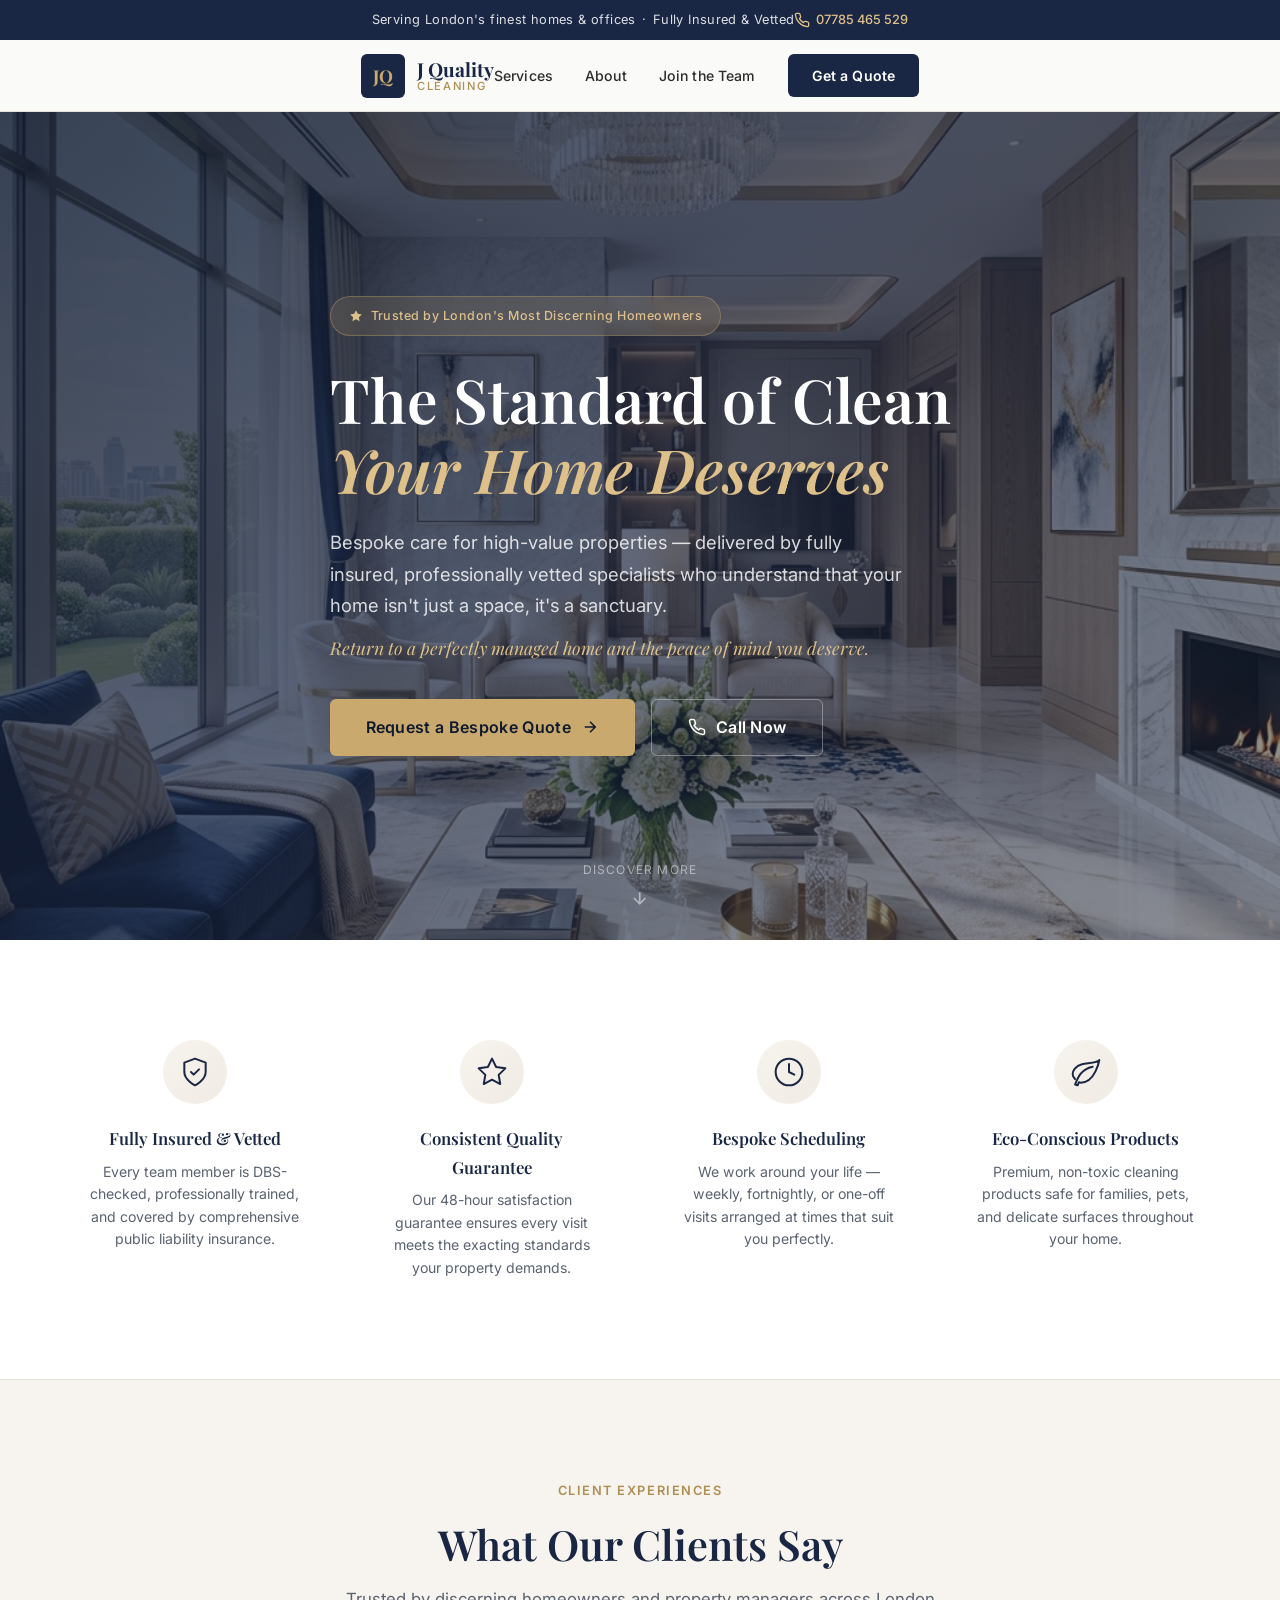
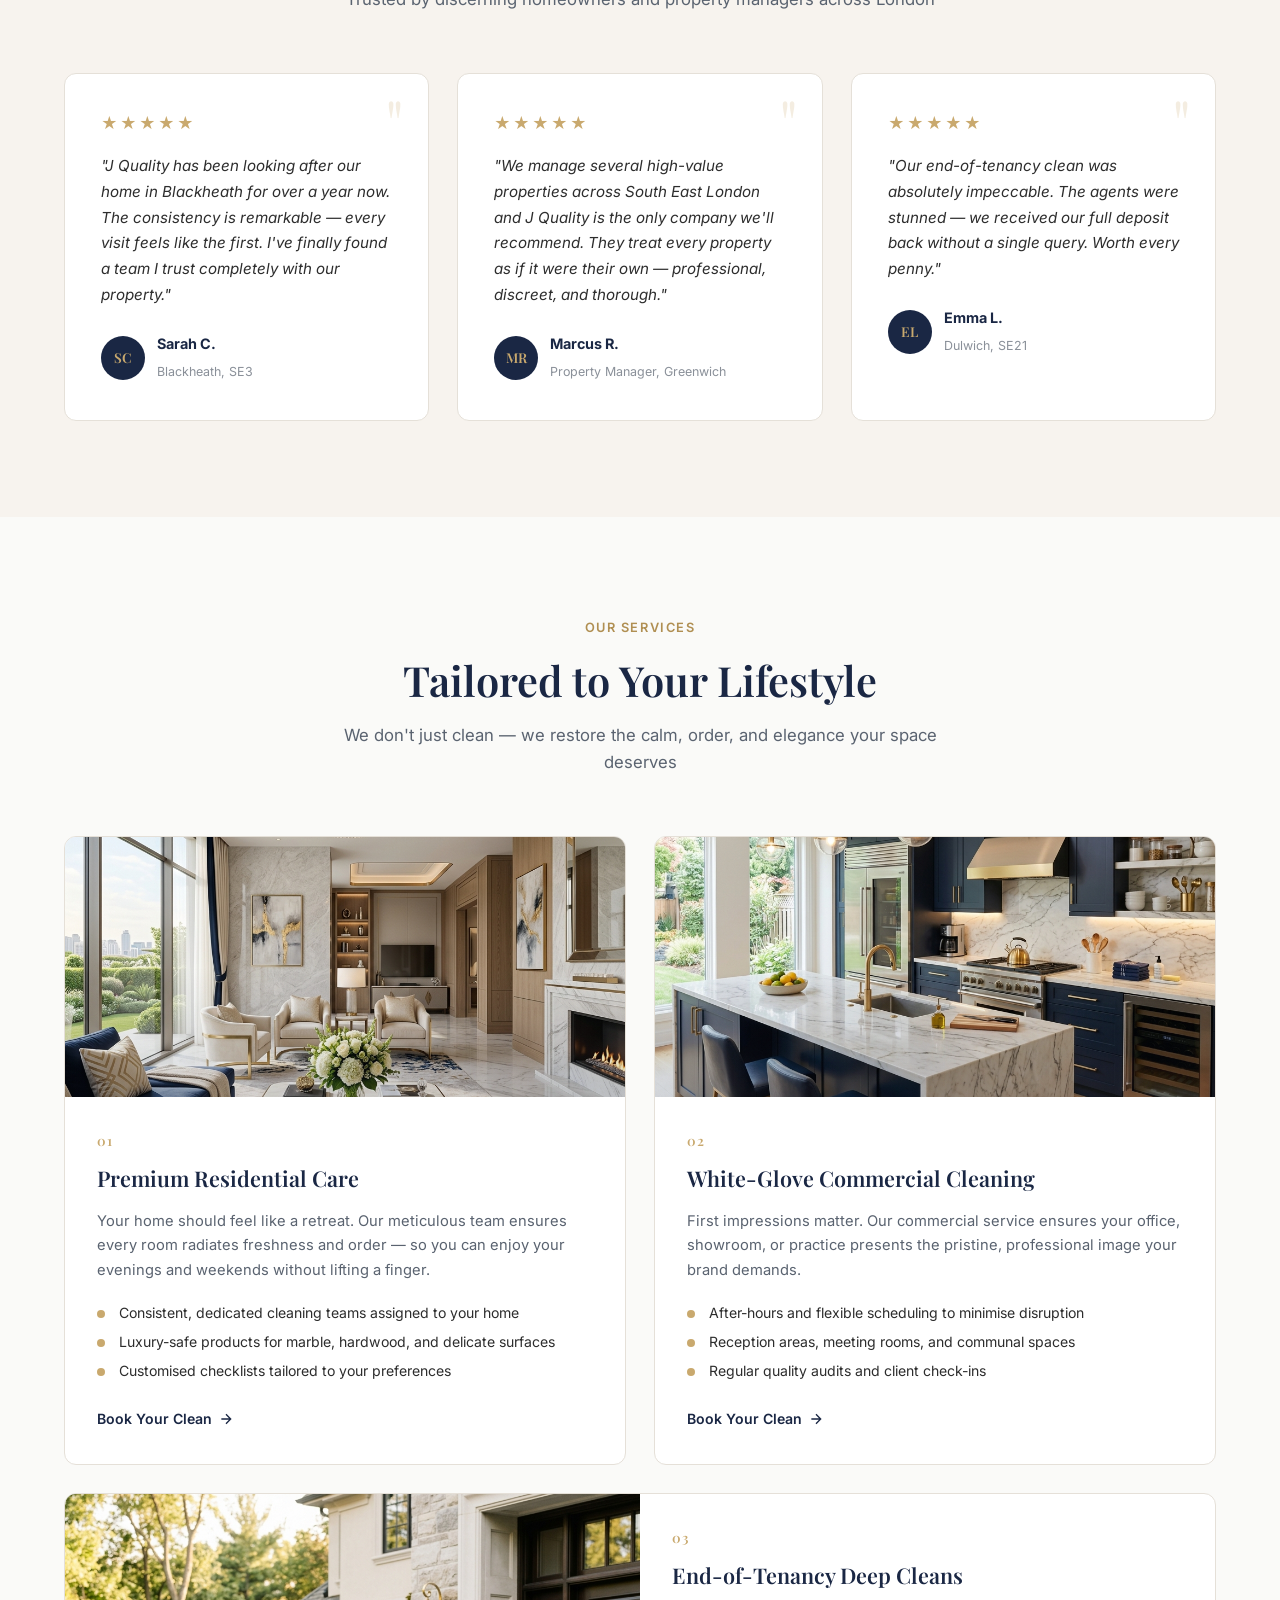
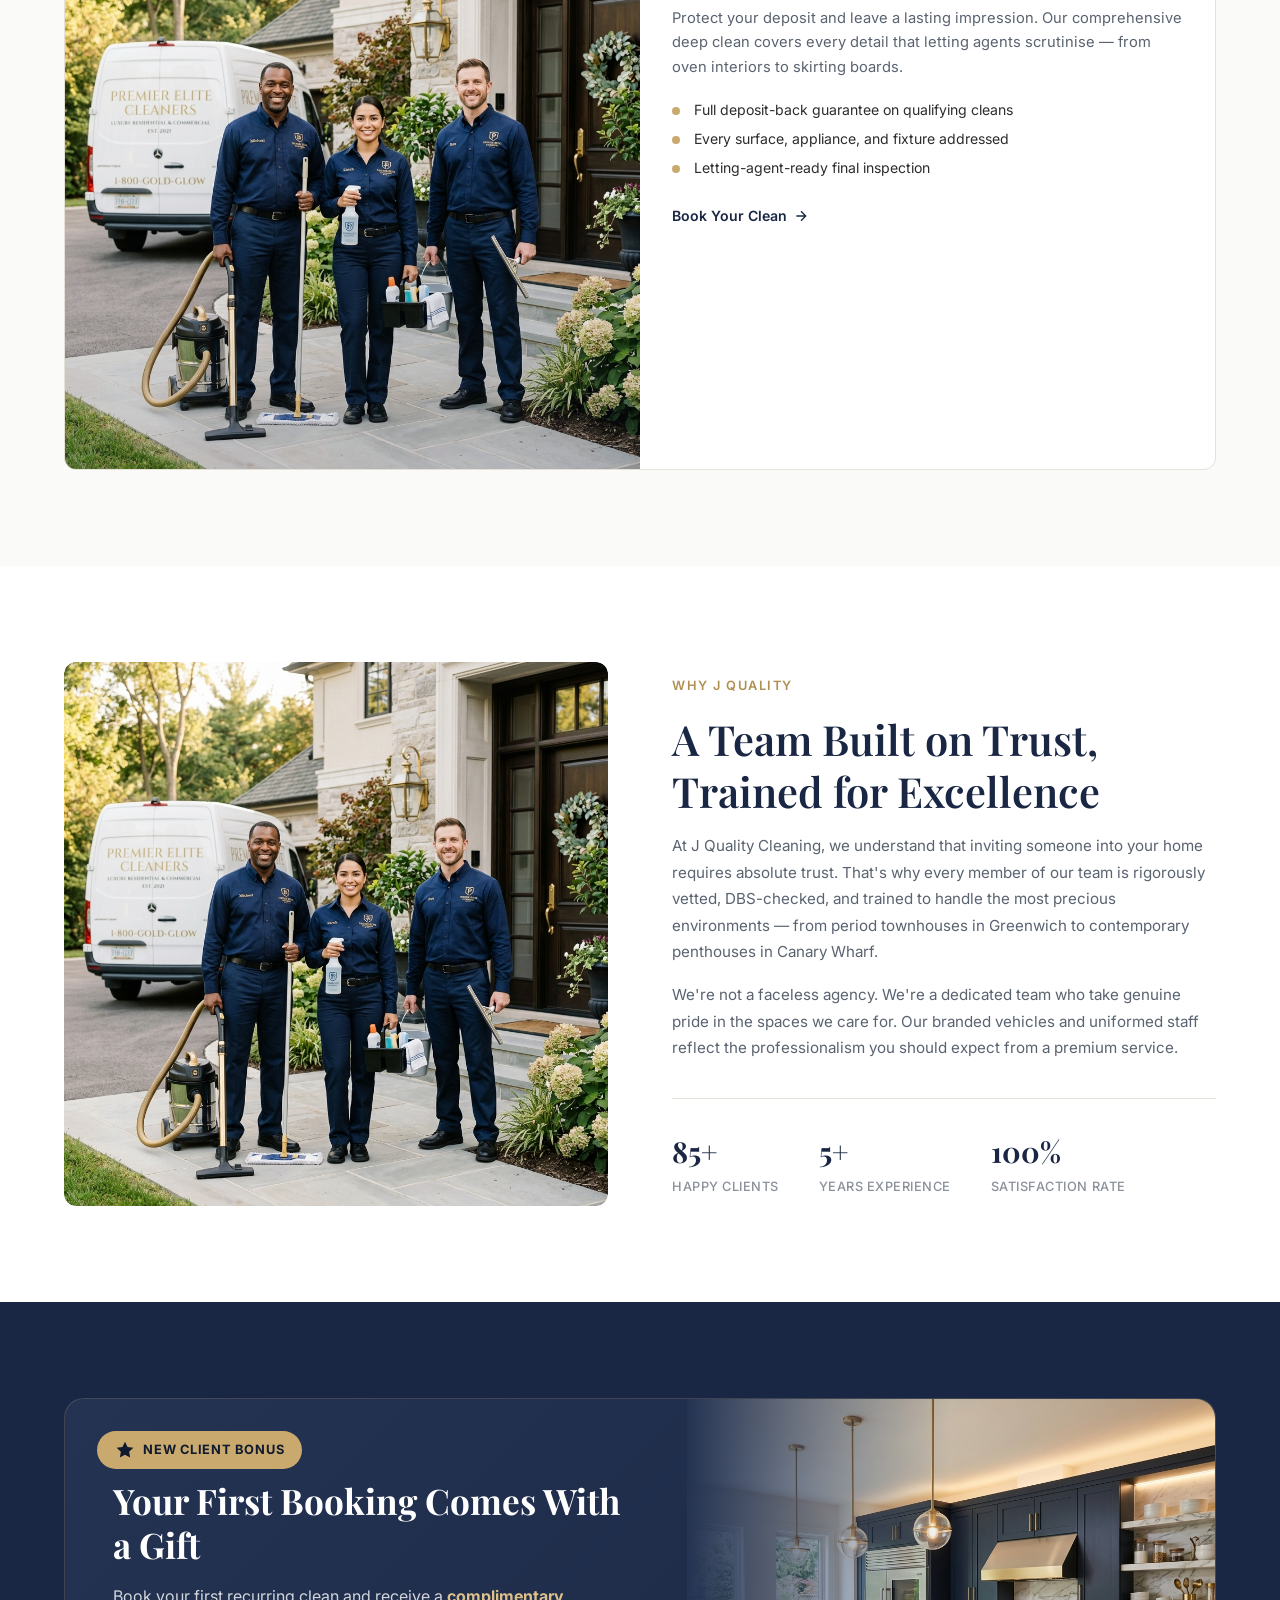
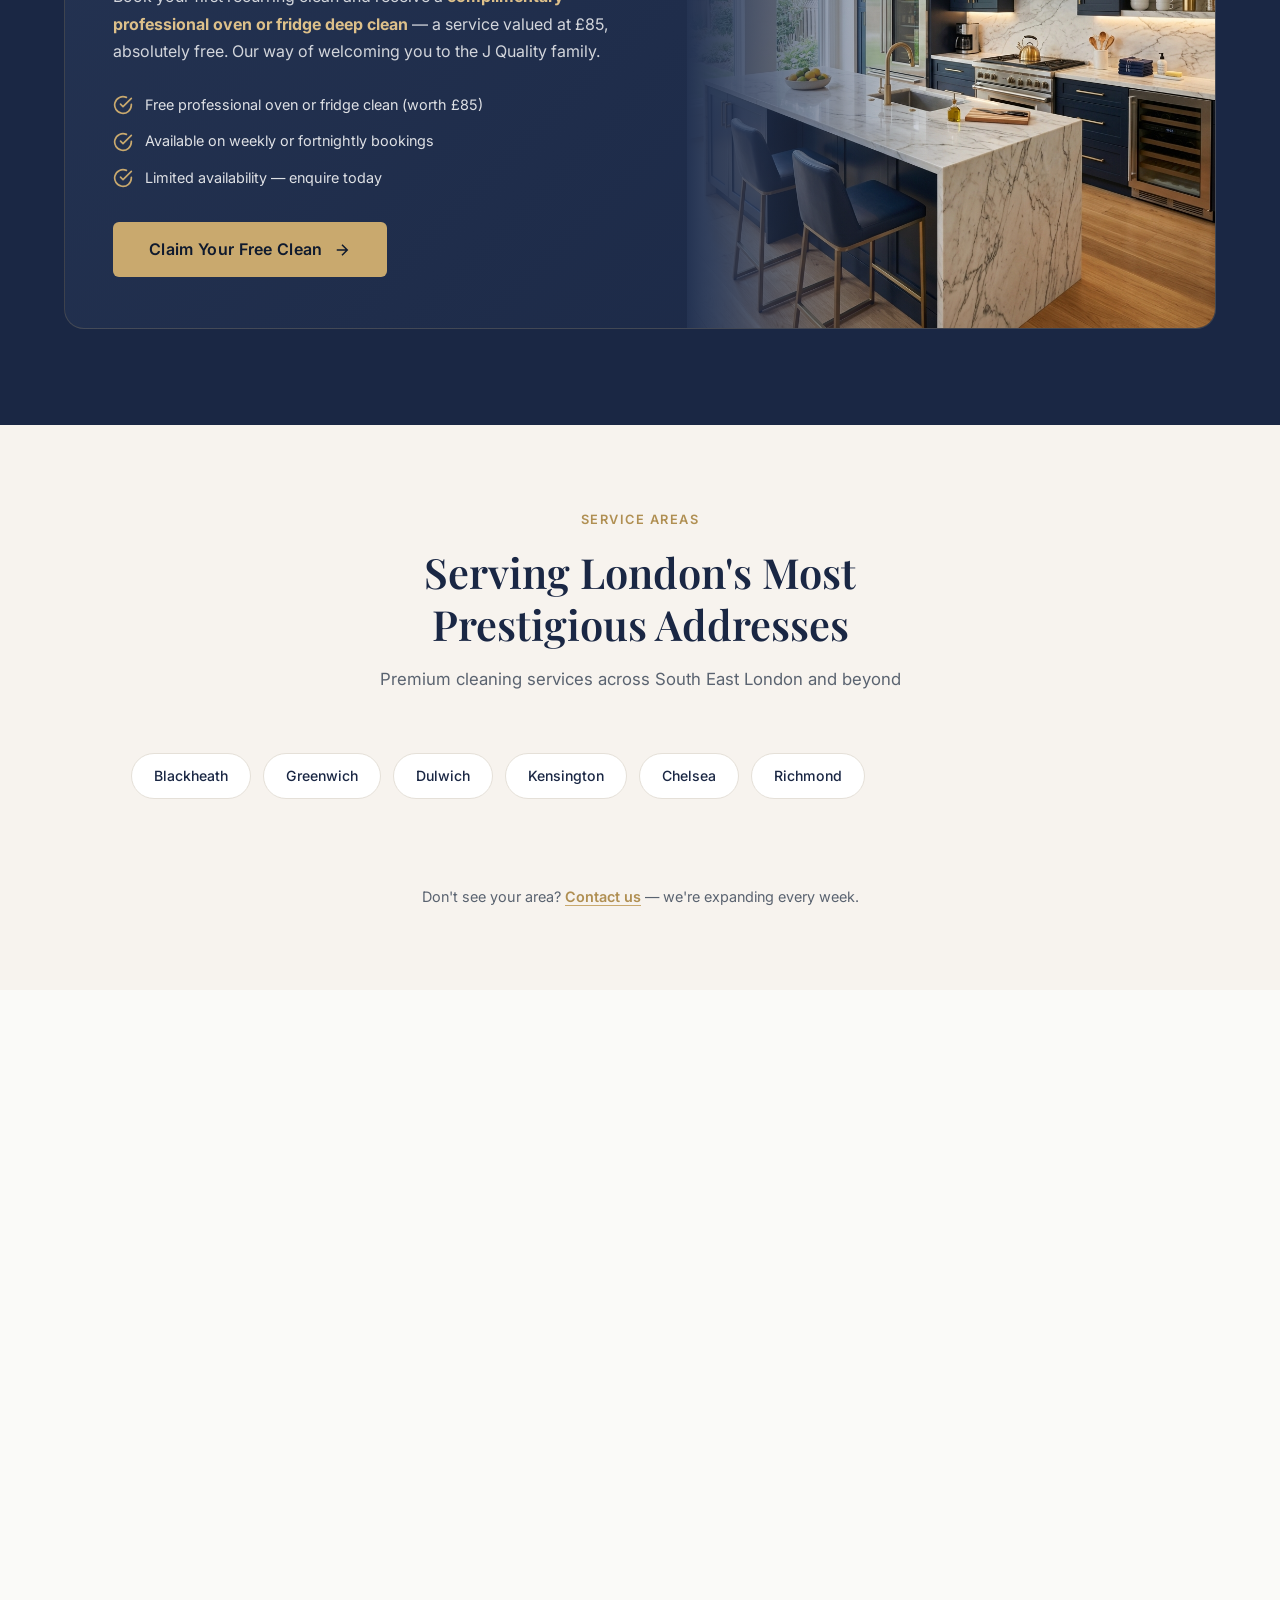
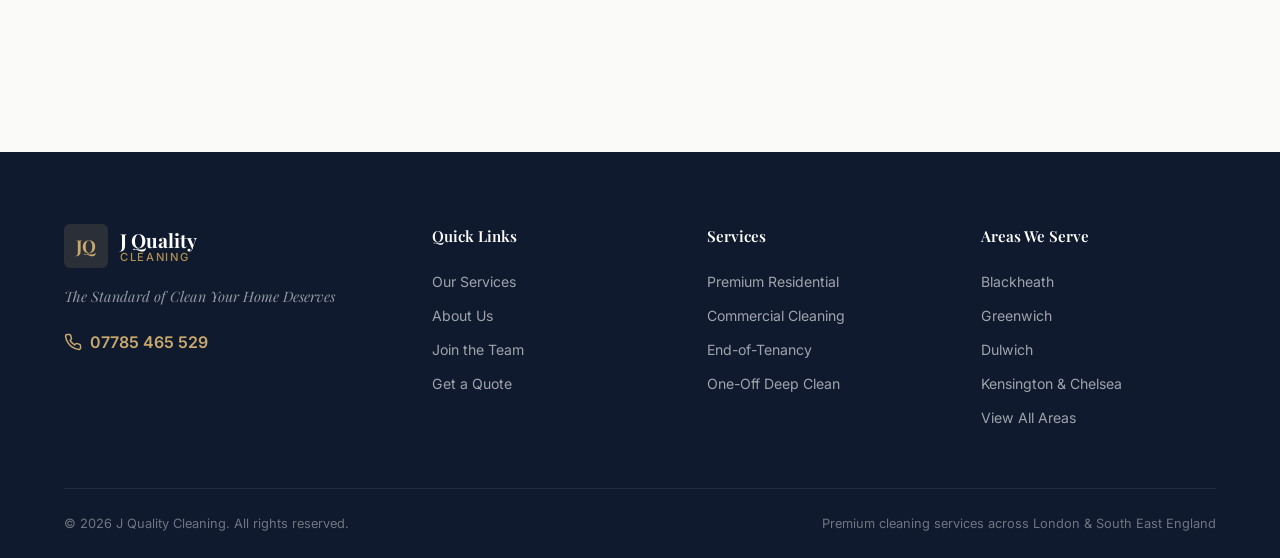
<file: index.html>
<!DOCTYPE html>
<html lang="en">
<head>
    <meta charset="UTF-8">
    <meta name="viewport" content="width=device-width, initial-scale=1.0">
    <title>J Quality Cleaning | Premium Cleaning Services in London & South East</title>
    <meta name="description" content="J Quality Cleaning provides bespoke, white-glove cleaning services for luxury homes and premium commercial spaces across London and the South East. Fully insured, vetted professionals. Request your bespoke quote today.">
    <meta name="keywords" content="premium cleaning service London, luxury home cleaner, commercial cleaning South East, end of tenancy cleaning, professional cleaner Blackheath, cleaner Greenwich, cleaner Dulwich, cleaner Kensington, cleaner Chelsea">
    <meta name="robots" content="index, follow">
    <link rel="canonical" href="https://www.jqualitycleaning.org/">
    <!-- Google Search Console Verification Placeholder -->
    <!-- <meta name="google-site-verification" content="YOUR_CODE_HERE" /> -->
    
    <!-- Open Graph -->
    <meta property="og:title" content="J Quality Cleaning | The Standard of Clean Your Home Deserves">
    <meta property="og:description" content="Bespoke cleaning for high-value properties. Fully insured, vetted professionals delivering consistent excellence.">
    <meta property="og:type" content="website">
    <meta property="og:url" content="https://www.jqualitycleaning.org/">
    <meta property="og:image" content="https://www.jqualitycleaning.org/hero.png">

    <!-- Fonts -->
    <link rel="preconnect" href="https://fonts.googleapis.com">
    <link rel="preconnect" href="https://fonts.gstatic.com" crossorigin>
    <link href="https://fonts.googleapis.com/css2?family=Playfair+Display:ital,wght@0,400;0,500;0,600;0,700;1,400;1,500&family=Inter:wght@300;400;500;600&display=swap" rel="stylesheet">

    <!-- Styles -->
    <link rel="stylesheet" href="styles.css">

    <!-- Structured Data / Local Business Schema -->
    <script type="application/ld+json">
    {
        "@context": "https://schema.org",
        "@type": "LocalBusiness",
        "name": "J Quality Cleaning",
        "image": "https://www.jqualitycleaning.org/hero.png",
        "telephone": "+447785465529",
        "url": "https://www.jqualitycleaning.org/",
        "address": {
            "@type": "PostalAddress",
            "addressLocality": "London",
            "addressRegion": "South East England",
            "addressCountry": "GB"
        },
        "areaServed": ["London", "Blackheath", "Greenwich", "Dulwich", "Kensington", "Chelsea", "Richmond", "Wimbledon"],
        "priceRange": "£££",
        "description": "Premium residential and commercial cleaning services for luxury properties across London and the South East.",
        "openingHours": "Mo-Sa 07:00-20:00"
    }
    </script>
</head>
<body>

    <!-- ========== TOP BAR ========== -->
    <div class="top-bar" id="top-bar">
        <div class="container top-bar-inner">
            <span class="top-bar-text">Serving London's finest homes &amp; offices&ensp;·&ensp;Fully Insured &amp; Vetted</span>
            <a href="tel:07785465529" class="top-bar-phone" id="top-bar-phone" aria-label="Call J Quality Cleaning">
                <svg width="16" height="16" viewBox="0 0 24 24" fill="none" stroke="currentColor" stroke-width="2" stroke-linecap="round" stroke-linejoin="round"><path d="M22 16.92v3a2 2 0 0 1-2.18 2 19.79 19.79 0 0 1-8.63-3.07 19.5 19.5 0 0 1-6-6 19.79 19.79 0 0 1-3.07-8.67A2 2 0 0 1 4.11 2h3a2 2 0 0 1 2 1.72c.127.96.361 1.903.7 2.81a2 2 0 0 1-.45 2.11L8.09 9.91a16 16 0 0 0 6 6l1.27-1.27a2 2 0 0 1 2.11-.45c.907.339 1.85.573 2.81.7A2 2 0 0 1 22 16.92z"/></svg>
                07785 465 529
            </a>
        </div>
    </div>

    <!-- ========== NAVIGATION ========== -->
    <header class="header" id="main-header">
        <div class="container header-inner">
            <a href="#" class="logo" id="logo" aria-label="J Quality Cleaning Home">
                <span class="logo-icon">JQ</span>
                <span class="logo-text">
                    <span class="logo-name">J Quality</span>
                    <span class="logo-sub">Cleaning</span>
                </span>
            </a>
            <nav class="nav" id="main-nav" aria-label="Main Navigation">
                <a href="#services" class="nav-link" id="nav-services">Services</a>
                <a href="#about" class="nav-link" id="nav-about">About</a>
                <a href="join.html" class="nav-link" id="nav-join">Join the Team</a>
                <a href="#contact" class="nav-link nav-cta" id="nav-contact">Get a Quote</a>
            </nav>
            <button class="mobile-menu-btn" id="mobile-menu-btn" aria-label="Toggle navigation menu" aria-expanded="false">
                <span></span><span></span><span></span>
            </button>
        </div>
    </header>

    <!-- ========== HERO SECTION (AIDA) ========== -->
    <section class="hero" id="hero-section">
        <div class="hero-bg">
            <img src="hero.png" alt="Pristine luxury living room cleaned by J Quality Cleaning" class="hero-img" loading="eager">
            <div class="hero-overlay"></div>
        </div>
        <div class="container hero-content">
            <div class="hero-badge" id="hero-badge">
                <svg width="14" height="14" viewBox="0 0 24 24" fill="currentColor"><path d="M12 2l3.09 6.26L22 9.27l-5 4.87 1.18 6.88L12 17.77l-6.18 3.25L7 14.14 2 9.27l6.91-1.01L12 2z"/></svg>
                Trusted by London's Most Discerning Homeowners
            </div>
            <h1 class="hero-headline" id="hero-headline">
                The Standard of Clean<br>
                <em>Your Home Deserves</em>
            </h1>
            <p class="hero-sub" id="hero-subheadline">
                Bespoke care for high-value properties — delivered by fully insured, 
                professionally vetted specialists who understand that your home 
                isn't just a space, it's a sanctuary.
            </p>
            <p class="hero-desire" id="hero-desire">
                Return to a perfectly managed home and the peace of mind you deserve.
            </p>
            <div class="hero-actions" id="hero-actions">
                <a href="#contact" class="btn btn-primary btn-lg" id="hero-cta">
                    Request a Bespoke Quote
                    <svg width="18" height="18" viewBox="0 0 24 24" fill="none" stroke="currentColor" stroke-width="2"><path d="M5 12h14M12 5l7 7-7 7"/></svg>
                </a>
                <a href="tel:07785465529" class="btn btn-outline btn-lg" id="hero-call">
                    <svg width="18" height="18" viewBox="0 0 24 24" fill="none" stroke="currentColor" stroke-width="2" stroke-linecap="round" stroke-linejoin="round"><path d="M22 16.92v3a2 2 0 0 1-2.18 2 19.79 19.79 0 0 1-8.63-3.07 19.5 19.5 0 0 1-6-6 19.79 19.79 0 0 1-3.07-8.67A2 2 0 0 1 4.11 2h3a2 2 0 0 1 2 1.72c.127.96.361 1.903.7 2.81a2 2 0 0 1-.45 2.11L8.09 9.91a16 16 0 0 0 6 6l1.27-1.27a2 2 0 0 1 2.11-.45c.907.339 1.85.573 2.81.7A2 2 0 0 1 22 16.92z"/></svg>
                    Call Now
                </a>
            </div>
        </div>
        <div class="hero-scroll-indicator" id="hero-scroll">
            <span>Discover More</span>
            <svg width="20" height="20" viewBox="0 0 24 24" fill="none" stroke="currentColor" stroke-width="2"><path d="M12 5v14M19 12l-7 7-7-7"/></svg>
        </div>
    </section>

    <!-- ========== TRUST SIGNALS ========== -->
    <section class="trust-strip" id="trust-strip">
        <div class="container">
            <div class="trust-grid">
                <div class="trust-item" id="trust-insured">
                    <div class="trust-icon">
                        <svg width="32" height="32" viewBox="0 0 24 24" fill="none" stroke="currentColor" stroke-width="1.5" stroke-linecap="round" stroke-linejoin="round"><path d="M12 22s8-4 8-10V5l-8-3-8 3v7c0 6 8 10 8 10z"/><path d="M9 12l2 2 4-4"/></svg>
                    </div>
                    <h3 class="trust-title">Fully Insured &amp; Vetted</h3>
                    <p class="trust-text">Every team member is DBS-checked, professionally trained, and covered by comprehensive public liability insurance.</p>
                </div>
                <div class="trust-item" id="trust-quality">
                    <div class="trust-icon">
                        <svg width="32" height="32" viewBox="0 0 24 24" fill="none" stroke="currentColor" stroke-width="1.5" stroke-linecap="round" stroke-linejoin="round"><path d="M12 2l3.09 6.26L22 9.27l-5 4.87 1.18 6.88L12 17.77l-6.18 3.25L7 14.14 2 9.27l6.91-1.01L12 2z"/></svg>
                    </div>
                    <h3 class="trust-title">Consistent Quality Guarantee</h3>
                    <p class="trust-text">Our 48-hour satisfaction guarantee ensures every visit meets the exacting standards your property demands.</p>
                </div>
                <div class="trust-item" id="trust-bespoke">
                    <div class="trust-icon">
                        <svg width="32" height="32" viewBox="0 0 24 24" fill="none" stroke="currentColor" stroke-width="1.5" stroke-linecap="round" stroke-linejoin="round"><circle cx="12" cy="12" r="10"/><path d="M12 6v6l4 2"/></svg>
                    </div>
                    <h3 class="trust-title">Bespoke Scheduling</h3>
                    <p class="trust-text">We work around your life — weekly, fortnightly, or one-off visits arranged at times that suit you perfectly.</p>
                </div>
                <div class="trust-item" id="trust-eco">
                    <div class="trust-icon">
                        <svg width="32" height="32" viewBox="0 0 24 24" fill="none" stroke="currentColor" stroke-width="1.5" stroke-linecap="round" stroke-linejoin="round"><path d="M17 8C8 10 5.9 16.17 3.82 21.34l1.89.66.95-2.3c.48.17.98.3 1.34.3C19 20 22 3 22 3c-1 2-8 2.25-13 3.25S2 11.5 2 13.5s1.75 3.75 1.75 3.75"/></svg>
                    </div>
                    <h3 class="trust-title">Eco-Conscious Products</h3>
                    <p class="trust-text">Premium, non-toxic cleaning products safe for families, pets, and delicate surfaces throughout your home.</p>
                </div>
            </div>
        </div>
    </section>

    <!-- ========== TESTIMONIALS ========== -->
    <section class="testimonials" id="testimonials">
        <div class="container">
            <div class="section-header">
                <span class="section-tag">Client Experiences</span>
                <h2 class="section-title">What Our Clients Say</h2>
                <p class="section-subtitle">Trusted by discerning homeowners and property managers across London</p>
            </div>
            <div class="testimonials-grid" id="testimonials-grid">
                <div class="testimonial-card" id="testimonial-1">
                    <div class="testimonial-stars">★★★★★</div>
                    <blockquote class="testimonial-quote">
                        "J Quality has been looking after our home in Blackheath for over a year now. The consistency is remarkable — every visit feels like the first. I've finally found a team I trust completely with our property."
                    </blockquote>
                    <div class="testimonial-author">
                        <div class="testimonial-avatar">SC</div>
                        <div>
                            <strong class="testimonial-name">Sarah C.</strong>
                            <span class="testimonial-location">Blackheath, SE3</span>
                        </div>
                    </div>
                </div>
                <div class="testimonial-card" id="testimonial-2">
                    <div class="testimonial-stars">★★★★★</div>
                    <blockquote class="testimonial-quote">
                        "We manage several high-value properties across South East London and J Quality is the only company we'll recommend. They treat every property as if it were their own — professional, discreet, and thorough."
                    </blockquote>
                    <div class="testimonial-author">
                        <div class="testimonial-avatar">MR</div>
                        <div>
                            <strong class="testimonial-name">Marcus R.</strong>
                            <span class="testimonial-location">Property Manager, Greenwich</span>
                        </div>
                    </div>
                </div>
                <div class="testimonial-card" id="testimonial-3">
                    <div class="testimonial-stars">★★★★★</div>
                    <blockquote class="testimonial-quote">
                        "Our end-of-tenancy clean was absolutely impeccable. The agents were stunned — we received our full deposit back without a single query. Worth every penny."
                    </blockquote>
                    <div class="testimonial-author">
                        <div class="testimonial-avatar">EL</div>
                        <div>
                            <strong class="testimonial-name">Emma L.</strong>
                            <span class="testimonial-location">Dulwich, SE21</span>
                        </div>
                    </div>
                </div>
            </div>
        </div>
    </section>

    <!-- ========== SERVICES ========== -->
    <section class="services" id="services">
        <div class="container">
            <div class="section-header">
                <span class="section-tag">Our Services</span>
                <h2 class="section-title">Tailored to Your Lifestyle</h2>
                <p class="section-subtitle">We don't just clean — we restore the calm, order, and elegance your space deserves</p>
            </div>
            <div class="services-grid" id="services-grid">
                <div class="service-card" id="service-residential">
                    <div class="service-image">
                        <img src="hero.png" alt="Premium residential cleaning in a luxury home" loading="lazy">
                        <div class="service-image-overlay"></div>
                    </div>
                    <div class="service-content">
                        <div class="service-number">01</div>
                        <h3 class="service-title">Premium Residential Care</h3>
                        <p class="service-desc">Your home should feel like a retreat. Our meticulous team ensures every room radiates freshness and order — so you can enjoy your evenings and weekends without lifting a finger.</p>
                        <ul class="service-features">
                            <li>Consistent, dedicated cleaning teams assigned to your home</li>
                            <li>Luxury-safe products for marble, hardwood, and delicate surfaces</li>
                            <li>Customised checklists tailored to your preferences</li>
                        </ul>
                        <a href="#contact" class="service-link">Book Your Clean <svg width="16" height="16" viewBox="0 0 24 24" fill="none" stroke="currentColor" stroke-width="2"><path d="M5 12h14M12 5l7 7-7 7"/></svg></a>
                    </div>
                </div>
                <div class="service-card" id="service-commercial">
                    <div class="service-image">
                        <img src="kitchen.png" alt="Spotless commercial space cleaned by J Quality" loading="lazy">
                        <div class="service-image-overlay"></div>
                    </div>
                    <div class="service-content">
                        <div class="service-number">02</div>
                        <h3 class="service-title">White-Glove Commercial Cleaning</h3>
                        <p class="service-desc">First impressions matter. Our commercial service ensures your office, showroom, or practice presents the pristine, professional image your brand demands.</p>
                        <ul class="service-features">
                            <li>After-hours and flexible scheduling to minimise disruption</li>
                            <li>Reception areas, meeting rooms, and communal spaces</li>
                            <li>Regular quality audits and client check-ins</li>
                        </ul>
                        <a href="#contact" class="service-link">Book Your Clean <svg width="16" height="16" viewBox="0 0 24 24" fill="none" stroke="currentColor" stroke-width="2"><path d="M5 12h14M12 5l7 7-7 7"/></svg></a>
                    </div>
                </div>
                <div class="service-card service-card-wide" id="service-tenancy">
                    <div class="service-image">
                        <img src="team.png" alt="Professional team ready for end-of-tenancy deep clean" loading="lazy">
                        <div class="service-image-overlay"></div>
                    </div>
                    <div class="service-content">
                        <div class="service-number">03</div>
                        <h3 class="service-title">End-of-Tenancy Deep Cleans</h3>
                        <p class="service-desc">Protect your deposit and leave a lasting impression. Our comprehensive deep clean covers every detail that letting agents scrutinise — from oven interiors to skirting boards.</p>
                        <ul class="service-features">
                            <li>Full deposit-back guarantee on qualifying cleans</li>
                            <li>Every surface, appliance, and fixture addressed</li>
                            <li>Letting-agent-ready final inspection</li>
                        </ul>
                        <a href="#contact" class="service-link">Book Your Clean <svg width="16" height="16" viewBox="0 0 24 24" fill="none" stroke="currentColor" stroke-width="2"><path d="M5 12h14M12 5l7 7-7 7"/></svg></a>
                    </div>
                </div>
            </div>
        </div>
    </section>

    <!-- ========== ABOUT / TEAM ========== -->
    <section class="about" id="about">
        <div class="container">
            <div class="about-grid">
                <div class="about-image" id="about-image">
                    <img src="team.png" alt="The J Quality Cleaning professional team in branded uniforms" loading="lazy">
                    <div class="about-image-accent"></div>
                </div>
                <div class="about-content" id="about-content">
                    <span class="section-tag">Why J Quality</span>
                    <h2 class="section-title section-title-left">A Team Built on Trust,<br>Trained for Excellence</h2>
                    <p class="about-text">
                        At J Quality Cleaning, we understand that inviting someone into your home requires absolute trust. That's why every member of our team is rigorously vetted, DBS-checked, and trained to handle the most precious environments — from period townhouses in Greenwich to contemporary penthouses in Canary Wharf.
                    </p>
                    <p class="about-text">
                        We're not a faceless agency. We're a dedicated team who take genuine pride in the spaces we care for. Our branded vehicles and uniformed staff reflect the professionalism you should expect from a premium service.
                    </p>
                    <div class="about-stats">
                        <div class="stat" id="stat-clients">
                            <span class="stat-number" data-target="200">200+</span>
                            <span class="stat-label">Happy Clients</span>
                        </div>
                        <div class="stat" id="stat-years">
                            <span class="stat-number">5+</span>
                            <span class="stat-label">Years Experience</span>
                        </div>
                        <div class="stat" id="stat-satisfaction">
                            <span class="stat-number">100%</span>
                            <span class="stat-label">Satisfaction Rate</span>
                        </div>
                    </div>
                </div>
            </div>
        </div>
    </section>

    <!-- ========== SPECIAL OFFER ========== -->
    <section class="offer" id="offer">
        <div class="container">
            <div class="offer-card" id="offer-card">
                <div class="offer-badge">
                    <svg width="20" height="20" viewBox="0 0 24 24" fill="currentColor"><path d="M12 2l3.09 6.26L22 9.27l-5 4.87 1.18 6.88L12 17.77l-6.18 3.25L7 14.14 2 9.27l6.91-1.01L12 2z"/></svg>
                    New Client Bonus
                </div>
                <div class="offer-content">
                    <h2 class="offer-title">Your First Booking Comes With a Gift</h2>
                    <p class="offer-text">
                        Book your first recurring clean and receive a <strong>complimentary professional oven or fridge deep clean</strong> — a service valued at £85, absolutely free. Our way of welcoming you to the J Quality family.
                    </p>
                    <div class="offer-details">
                        <div class="offer-detail">
                            <svg width="20" height="20" viewBox="0 0 24 24" fill="none" stroke="currentColor" stroke-width="2" stroke-linecap="round" stroke-linejoin="round"><path d="M22 11.08V12a10 10 0 1 1-5.93-9.14"/><polyline points="22 4 12 14.01 9 11.01"/></svg>
                            Free professional oven or fridge clean (worth £85)
                        </div>
                        <div class="offer-detail">
                            <svg width="20" height="20" viewBox="0 0 24 24" fill="none" stroke="currentColor" stroke-width="2" stroke-linecap="round" stroke-linejoin="round"><path d="M22 11.08V12a10 10 0 1 1-5.93-9.14"/><polyline points="22 4 12 14.01 9 11.01"/></svg>
                            Available on weekly or fortnightly bookings
                        </div>
                        <div class="offer-detail">
                            <svg width="20" height="20" viewBox="0 0 24 24" fill="none" stroke="currentColor" stroke-width="2" stroke-linecap="round" stroke-linejoin="round"><path d="M22 11.08V12a10 10 0 1 1-5.93-9.14"/><polyline points="22 4 12 14.01 9 11.01"/></svg>
                            Limited availability — enquire today
                        </div>
                    </div>
                    <a href="#contact" class="btn btn-primary btn-lg" id="offer-cta">
                        Claim Your Free Clean
                        <svg width="18" height="18" viewBox="0 0 24 24" fill="none" stroke="currentColor" stroke-width="2"><path d="M5 12h14M12 5l7 7-7 7"/></svg>
                    </a>
                </div>
                <div class="offer-visual">
                    <img src="kitchen.png" alt="Professionally cleaned luxury kitchen" loading="lazy">
                </div>
            </div>
        </div>
    </section>

    <!-- ========== AREAS SERVED (SEO) ========== -->
    <section class="areas" id="areas">
        <div class="container">
            <div class="section-header">
                <span class="section-tag">Service Areas</span>
                <h2 class="section-title">Serving London's Most Prestigious Addresses</h2>
                <p class="section-subtitle">Premium cleaning services across South East London and beyond</p>
            </div>
            <div class="areas-grid" id="areas-grid">
                <div class="area-tag">Blackheath</div>
                <div class="area-tag">Greenwich</div>
                <div class="area-tag">Dulwich</div>
                <div class="area-tag">Kensington</div>
                <div class="area-tag">Chelsea</div>
                <div class="area-tag">Richmond</div>
                <div class="area-tag">Wimbledon</div>
                <div class="area-tag">Canary Wharf</div>
                <div class="area-tag">Chislehurst</div>
                <div class="area-tag">Bromley</div>
                <div class="area-tag">Lewisham</div>
                <div class="area-tag">Woolwich</div>
                <div class="area-tag">Eltham</div>
                <div class="area-tag">Beckenham</div>
                <div class="area-tag">Sevenoaks</div>
                <div class="area-tag">Orpington</div>
            </div>
            <p class="areas-note">Don't see your area? <a href="#contact">Contact us</a> — we're expanding every week.</p>
        </div>
    </section>

    <!-- ========== CONTACT / LEAD FORM ========== -->
    <section class="contact" id="contact">
        <div class="container">
            <div class="contact-grid">
                <div class="contact-info" id="contact-info">
                    <span class="section-tag">Get in Touch</span>
                    <h2 class="section-title section-title-left">Request Your<br>Bespoke Quote</h2>
                    <p class="contact-text">
                        Tell us about your property and we'll prepare a tailored quote within 2 hours during business hours. No pressure, no obligation — just honest advice from cleaning professionals.
                    </p>
                    <div class="contact-methods">
                        <a href="tel:07785465529" class="contact-method" id="contact-phone">
                            <div class="contact-method-icon">
                                <svg width="24" height="24" viewBox="0 0 24 24" fill="none" stroke="currentColor" stroke-width="1.5" stroke-linecap="round" stroke-linejoin="round"><path d="M22 16.92v3a2 2 0 0 1-2.18 2 19.79 19.79 0 0 1-8.63-3.07 19.5 19.5 0 0 1-6-6 19.79 19.79 0 0 1-3.07-8.67A2 2 0 0 1 4.11 2h3a2 2 0 0 1 2 1.72c.127.96.361 1.903.7 2.81a2 2 0 0 1-.45 2.11L8.09 9.91a16 16 0 0 0 6 6l1.27-1.27a2 2 0 0 1 2.11-.45c.907.339 1.85.573 2.81.7A2 2 0 0 1 22 16.92z"/></svg>
                            </div>
                            <div>
                                <strong>Call Us</strong>
                                <span>07785 465 529</span>
                            </div>
                        </a>
                        <a href="mailto:info@jqualitycleaning.org" class="contact-method" id="contact-email">
                            <div class="contact-method-icon">
                                <svg width="24" height="24" viewBox="0 0 24 24" fill="none" stroke="currentColor" stroke-width="1.5" stroke-linecap="round" stroke-linejoin="round"><path d="M4 4h16c1.1 0 2 .9 2 2v12c0 1.1-.9 2-2 2H4c-1.1 0-2-.9-2-2V6c0-1.1.9-2 2-2z"/><polyline points="22,6 12,13 2,6"/></svg>
                            </div>
                            <div>
                                <strong>Email Us</strong>
                                <span>info@jqualitycleaning.org</span>
                            </div>
                        </a>
                        <div class="contact-method" id="contact-hours">
                            <div class="contact-method-icon">
                                <svg width="24" height="24" viewBox="0 0 24 24" fill="none" stroke="currentColor" stroke-width="1.5" stroke-linecap="round" stroke-linejoin="round"><circle cx="12" cy="12" r="10"/><path d="M12 6v6l4 2"/></svg>
                            </div>
                            <div>
                                <strong>Hours</strong>
                                <span>Mon – Sat, 7 AM – 8 PM</span>
                            </div>
                        </div>
                    </div>
                </div>
                <div class="contact-form-wrapper" id="contact-form-wrapper">
                    <!-- FORMSPREE: Replace YOUR_FORM_ID below with your actual Formspree form ID -->
                    <!-- Get your form ID at https://formspree.io (free for 50 submissions/month) -->
                    <form class="contact-form" id="lead-form" action="https://formspree.io/f/xwvangqv" method="POST" novalidate>
                        <h3 class="form-title">Get Your Free Quote</h3>
                        <p class="form-subtitle">We'll respond within 2 hours</p>
                        <div class="form-group" id="form-group-name">
                            <label for="form-name">Full Name</label>
                            <input type="text" id="form-name" name="name" placeholder="e.g. Sarah Campbell" required autocomplete="name">
                        </div>
                        <div class="form-row">
                            <div class="form-group" id="form-group-email">
                                <label for="form-email">Email Address</label>
                                <input type="email" id="form-email" name="email" placeholder="sarah@example.com" required autocomplete="email">
                            </div>
                            <div class="form-group" id="form-group-phone">
                                <label for="form-phone">Phone Number</label>
                                <input type="tel" id="form-phone" name="phone" placeholder="07700 900 000" required autocomplete="tel">
                            </div>
                        </div>
                        <div class="form-row">
                            <div class="form-group" id="form-group-postcode">
                                <label for="form-postcode">Postcode</label>
                                <input type="text" id="form-postcode" name="postcode" placeholder="SE3 9AA" required autocomplete="postal-code">
                            </div>
                            <div class="form-group" id="form-group-service">
                                <label for="form-service">Service Type</label>
                                <select id="form-service" name="service" required>
                                    <option value="" disabled selected>Select a service</option>
                                    <option value="residential">Premium Residential Care</option>
                                    <option value="commercial">White-Glove Commercial</option>
                                    <option value="end-of-tenancy">End-of-Tenancy Deep Clean</option>
                                    <option value="one-off">One-Off Deep Clean</option>
                                    <option value="other">Other / Not Sure</option>
                                </select>
                            </div>
                        </div>
                        <button type="submit" class="btn btn-primary btn-full" id="form-submit">
                            Request My Free Quote
                            <svg width="18" height="18" viewBox="0 0 24 24" fill="none" stroke="currentColor" stroke-width="2"><path d="M5 12h14M12 5l7 7-7 7"/></svg>
                        </button>
                        <p class="form-privacy">🔒 Your information is secure and will never be shared.</p>
                    </form>
                    <div class="form-success" id="form-success" style="display:none;">
                        <div class="success-icon">
                            <svg width="48" height="48" viewBox="0 0 24 24" fill="none" stroke="currentColor" stroke-width="2" stroke-linecap="round" stroke-linejoin="round"><path d="M22 11.08V12a10 10 0 1 1-5.93-9.14"/><polyline points="22 4 12 14.01 9 11.01"/></svg>
                        </div>
                        <h3 class="success-title">Thank You!</h3>
                        <p class="success-text">Your quote request has been received. We'll be in touch within 2 hours during business hours with a bespoke quote tailored to your needs.</p>
                        <a href="tel:07785465529" class="btn btn-outline">Can't wait? Call us now</a>
                        <button type="button" class="btn-text" id="form-reset" style="margin-top: 15px; display: block; width: 100%; color: #c9a96e; font-size: 0.85rem; text-decoration: underline; background: none; border: none; cursor: pointer;">Send another request</button>
                    </div>
                </div>
            </div>
        </div>
    </section>

    <!-- ========== FOOTER ========== -->
    <footer class="footer" id="main-footer">
        <div class="container">
            <div class="footer-grid">
                <div class="footer-brand" id="footer-brand">
                    <a href="#" class="logo logo-footer" aria-label="J Quality Cleaning Home">
                        <span class="logo-icon">JQ</span>
                        <span class="logo-text">
                            <span class="logo-name">J Quality</span>
                            <span class="logo-sub">Cleaning</span>
                        </span>
                    </a>
                    <p class="footer-tagline">The Standard of Clean Your Home Deserves</p>
                    <a href="tel:07785465529" class="footer-phone" id="footer-phone">
                        <svg width="18" height="18" viewBox="0 0 24 24" fill="none" stroke="currentColor" stroke-width="2" stroke-linecap="round" stroke-linejoin="round"><path d="M22 16.92v3a2 2 0 0 1-2.18 2 19.79 19.79 0 0 1-8.63-3.07 19.5 19.5 0 0 1-6-6 19.79 19.79 0 0 1-3.07-8.67A2 2 0 0 1 4.11 2h3a2 2 0 0 1 2 1.72c.127.96.361 1.903.7 2.81a2 2 0 0 1-.45 2.11L8.09 9.91a16 16 0 0 0 6 6l1.27-1.27a2 2 0 0 1 2.11-.45c.907.339 1.85.573 2.81.7A2 2 0 0 1 22 16.92z"/></svg>
                        07785 465 529
                    </a>
                </div>
                <div class="footer-links" id="footer-links-nav">
                    <h4>Quick Links</h4>
                    <a href="#services">Our Services</a>
                    <a href="#about">About Us</a>
                    <a href="join.html">Join the Team</a>
                    <a href="#contact">Get a Quote</a>
                </div>
                <div class="footer-links" id="footer-links-services">
                    <h4>Services</h4>
                    <a href="#service-residential">Premium Residential</a>
                    <a href="#service-commercial">Commercial Cleaning</a>
                    <a href="#service-tenancy">End-of-Tenancy</a>
                    <a href="#contact">One-Off Deep Clean</a>
                </div>
                <div class="footer-links" id="footer-links-areas">
                    <h4>Areas We Serve</h4>
                    <a href="#areas">Blackheath</a>
                    <a href="#areas">Greenwich</a>
                    <a href="#areas">Dulwich</a>
                    <a href="#areas">Kensington &amp; Chelsea</a>
                    <a href="#areas">View All Areas</a>
                </div>
            </div>
            <div class="footer-bottom" id="footer-bottom">
                <p>&copy; 2026 J Quality Cleaning. All rights reserved.</p>
                <p>Premium cleaning services across London &amp; South East England</p>
            </div>
        </div>
    </footer>

    <!-- Back to Top -->
    <button class="back-to-top" id="back-to-top" aria-label="Back to top">
        <svg width="20" height="20" viewBox="0 0 24 24" fill="none" stroke="currentColor" stroke-width="2"><path d="M12 19V5M5 12l7-7 7 7"/></svg>
    </button>

    <script src="app.js"></script>
</body>
</html>
</file>
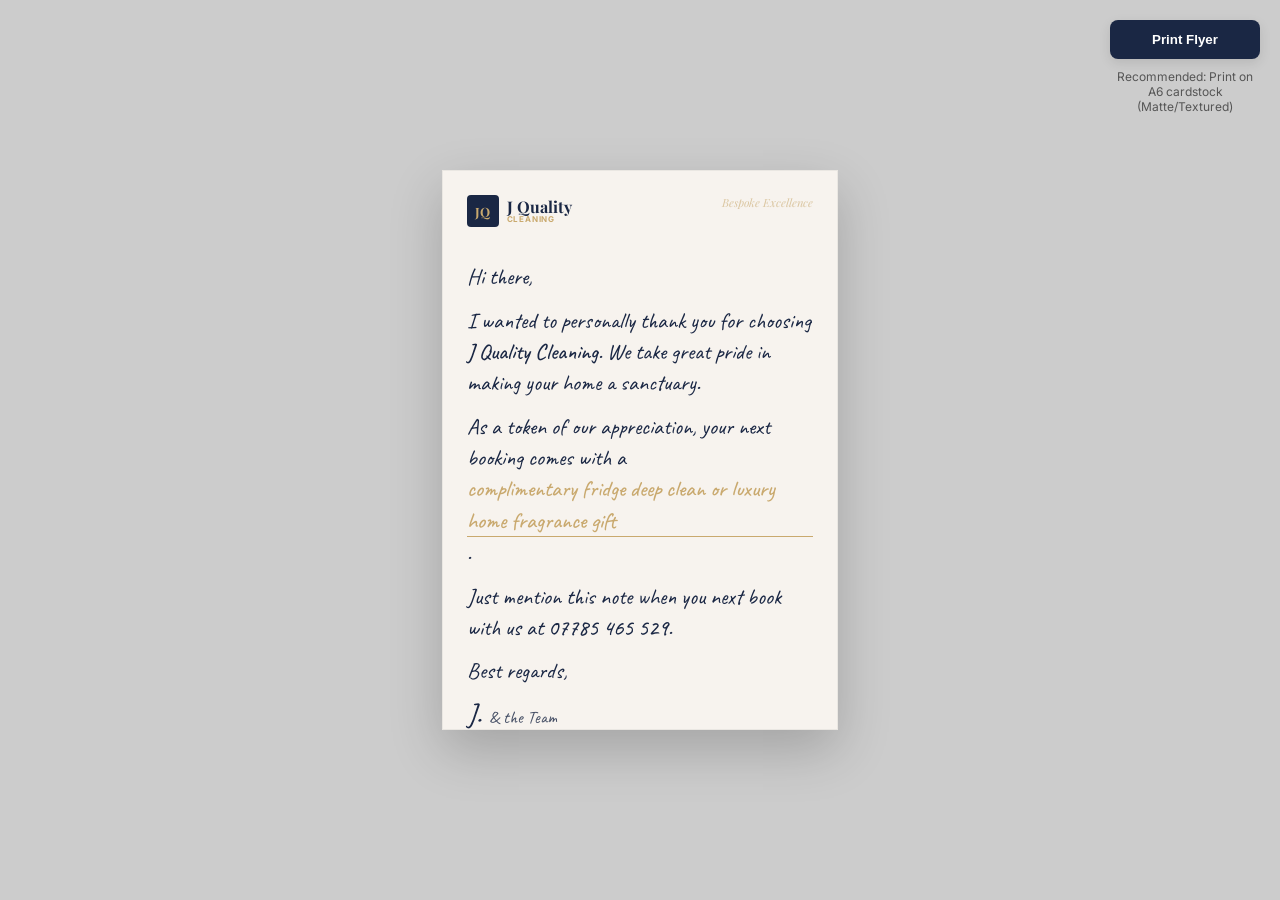
<file: flyer.html>
<!DOCTYPE html>
<html lang="en">
<head>
    <meta charset="UTF-8">
    <meta name="viewport" content="width=device-width, initial-scale=1.0">
    <title>J Quality Cleaning | Client Note Flyer</title>
    
    <!-- Fonts -->
    <link rel="preconnect" href="https://fonts.googleapis.com">
    <link rel="preconnect" href="https://fonts.gstatic.com" crossorigin>
    <link href="https://fonts.googleapis.com/css2?family=Playfair+Display:wght@600;700&family=Caveat:wght@400;500&family=Inter:wght@400;500&display=swap" rel="stylesheet">

    <style>
        :root {
            --navy: #1a2744;
            --gold: #c9a96e;
            --beige: #f7f3ee;
            --charcoal: #2d2d2d;
            --font-note: 'Caveat', cursive;
            --font-heading: 'Playfair Display', serif;
            --font-body: 'Inter', sans-serif;
        }

        * {
            margin: 0;
            padding: 0;
            box-sizing: border-box;
        }

        body {
            background: #ccc;
            display: flex;
            justify-content: center;
            align-items: center;
            min-height: 100vh;
            padding: 40px;
            font-family: var(--font-body);
        }

        /* A6 Size (105mm x 148mm) */
        .flyer {
            width: 105mm;
            height: 148mm;
            background: var(--beige);
            background-image: radial-gradient(var(--gold) 0.5px, transparent 0.5px);
            background-size: 30px 30px;
            background-position: 0 0;
            box-shadow: 0 20px 50px rgba(0,0,0,0.2);
            padding: 24px;
            display: flex;
            flex-direction: column;
            position: relative;
            overflow: hidden;
            border: 1px solid rgba(0,0,0,0.05);
        }

        /* Subtle paper texture */
        .flyer::after {
            content: '';
            position: absolute;
            inset: 0;
            opacity: 0.05;
            background-image: url('https://www.transparenttextures.com/patterns/felt.png');
            pointer-events: none;
        }

        .header {
            display: flex;
            justify-content: space-between;
            align-items: flex-start;
            margin-bottom: 24px;
            z-index: 1;
        }

        .logo {
            display: flex;
            align-items: center;
            gap: 8px;
        }

        .logo-icon {
            width: 32px;
            height: 32px;
            background: var(--navy);
            color: var(--gold);
            display: flex;
            align-items: center;
            justify-content: center;
            font-family: var(--font-heading);
            font-size: 0.8rem;
            font-weight: 700;
            border-radius: 4px;
        }

        .logo-text {
            font-family: var(--font-heading);
            font-size: 1rem;
            font-weight: 700;
            color: var(--navy);
            line-height: 1;
        }

        .logo-sub {
            display: block;
            font-family: var(--font-body);
            font-size: 0.5rem;
            text-transform: uppercase;
            letter-spacing: 0.1em;
            color: var(--gold);
        }

        .note-content {
            flex-grow: 1;
            font-family: var(--font-note);
            font-size: 1.4rem;
            color: var(--navy);
            line-height: 1.4;
            z-index: 1;
            padding-top: 10px;
        }

        .note-content p {
            margin-bottom: 12px;
        }

        .highlight {
            color: var(--gold);
            font-weight: 500;
            display: inline-block;
            border-bottom: 1px solid var(--gold);
        }

        .footer {
            margin-top: 20px;
            border-top: 1px solid rgba(0,0,0,0.05);
            padding-top: 15px;
            font-size: 0.65rem;
            color: var(--charcoal);
            text-align: center;
            z-index: 1;
        }

        .contact-info {
            display: flex;
            justify-content: center;
            gap: 15px;
            margin-bottom: 8px;
        }

        .website {
            font-weight: 600;
            letter-spacing: 0.05em;
            color: var(--navy);
        }

        /* Print Settings */
        @media print {
            body {
                background: none;
                padding: 0;
            }
            .flyer {
                box-shadow: none;
                border: none;
            }
            .no-print {
                display: none;
            }
        }

        .controls {
            position: fixed;
            top: 20px;
            right: 20px;
            display: flex;
            flex-direction: column;
            gap: 10px;
        }

        .btn {
            background: var(--navy);
            color: white;
            padding: 12px 24px;
            border-radius: 8px;
            text-decoration: none;
            font-weight: 600;
            cursor: pointer;
            border: none;
            box-shadow: 0 4px 12px rgba(0,0,0,0.1);
            text-align: center;
        }

        .btn-gold {
            background: var(--gold);
            color: var(--navy);
        }
    </style>
</head>
<body>

    <div class="controls no-print">
        <button class="btn" onclick="window.print()">Print Flyer</button>
        <div style="font-size: 12px; color: #555; max-width: 150px; text-align: center;">
            Recommended: Print on A6 cardstock (Matte/Textured)
        </div>
    </div>

    <div class="flyer">
        <div class="header">
            <div class="logo">
                <div class="logo-icon">JQ</div>
                <div class="logo-text">
                    J Quality
                    <span class="logo-sub">Cleaning</span>
                </div>
            </div>
            <div style="font-family: var(--font-heading); color: var(--gold); font-size: 0.7rem; font-style: italic; opacity: 0.6;">
                Bespoke Excellence
            </div>
        </div>

        <div class="note-content">
            <p>Hi there,</p>
            <p>I wanted to personally thank you for choosing <span style="font-weight:500;">J Quality Cleaning</span>. We take great pride in making your home a sanctuary.</p>
            <p>As a token of our appreciation, your next booking comes with a <span class="highlight">complimentary fridge deep clean or luxury home fragrance gift</span>.</p>
            <p>Just mention this note when you next book with us at <span style="font-weight:500;">07785 465 529</span>.</p>            <p>Best regards,</p>
            <p style="font-size: 1.8rem; margin-top: -5px;">J. <span style="font-size: 1.1rem; opacity: 0.8;">& the Team</span></p>
        </div>

        <div class="footer">
            <div class="contact-info">
                <span>07785 465 529</span>
                <span>info@jqualitycleaning.org</span>
            </div>
            <div class="website">www.jqualitycleaning.org</div>
        </div>
    </div>

</body>
</html>
</file>
<file: styles.css>
/* =========================================================
   J Quality Cleaning — Quiet Luxury Design System
   ========================================================= */

/* ----- CSS Custom Properties ----- */
:root {
    /* Palette */
    --navy:        #1a2744;
    --navy-light:  #243352;
    --navy-dark:   #0f1a2e;
    --gold:        #c9a96e;
    --gold-light:  #ddc08a;
    --gold-dark:   #b08f52;
    --beige:       #f7f3ee;
    --beige-warm:  #f0ebe3;
    --cream:       #fafaf8;
    --white:       #ffffff;
    --charcoal:    #2d2d2d;
    --slate:       #5a6370;
    --mist:        #8a9099;
    --border:      #e5e0d8;

    /* Typography */
    --font-heading: 'Playfair Display', Georgia, 'Times New Roman', serif;
    --font-body:    'Inter', -apple-system, BlinkMacSystemFont, 'Segoe UI', sans-serif;

    /* Sizes */
    --container:   1200px;
    --header-h:    72px;
    --top-bar-h:   40px;

    /* Transitions */
    --ease:        cubic-bezier(0.4, 0, 0.2, 1);
    --duration:    0.35s;

    /* Shadows */
    --shadow-sm:   0 1px 3px rgba(26,39,68,0.06);
    --shadow-md:   0 4px 16px rgba(26,39,68,0.08);
    --shadow-lg:   0 8px 32px rgba(26,39,68,0.12);
    --shadow-xl:   0 16px 64px rgba(26,39,68,0.16);

    /* Border Radius */
    --radius-sm:   6px;
    --radius-md:   12px;
    --radius-lg:   20px;
    --radius-xl:   32px;
}

/* ----- Reset & Base ----- */
*,
*::before,
*::after {
    margin: 0;
    padding: 0;
    box-sizing: border-box;
}

html {
    scroll-behavior: smooth;
    scroll-padding-top: calc(var(--header-h) + var(--top-bar-h) + 20px);
}

body {
    font-family: var(--font-body);
    font-size: 16px;
    line-height: 1.7;
    color: var(--charcoal);
    background: var(--cream);
    -webkit-font-smoothing: antialiased;
    -moz-osx-font-smoothing: grayscale;
    overflow-x: hidden;
}

img {
    max-width: 100%;
    height: auto;
    display: block;
}

a {
    color: inherit;
    text-decoration: none;
    transition: color var(--duration) var(--ease);
}

button {
    cursor: pointer;
    border: none;
    background: none;
    font-family: inherit;
}

/* ----- Container ----- */
.container {
    max-width: var(--container);
    margin: 0 auto;
    padding: 0 24px;
}

/* ----- Section Headers ----- */
.section-header {
    text-align: center;
    max-width: 640px;
    margin: 0 auto 60px;
}

.section-tag {
    display: inline-flex;
    align-items: center;
    gap: 6px;
    font-family: var(--font-body);
    font-size: 0.8rem;
    font-weight: 600;
    letter-spacing: 0.12em;
    text-transform: uppercase;
    color: var(--gold-dark);
    margin-bottom: 16px;
}

.section-title {
    font-family: var(--font-heading);
    font-size: clamp(1.8rem, 4vw, 2.6rem);
    font-weight: 600;
    color: var(--navy);
    line-height: 1.25;
    margin-bottom: 16px;
}

.section-title-left {
    text-align: left;
}

.section-subtitle {
    font-size: 1.05rem;
    color: var(--slate);
    line-height: 1.6;
}

/* =========================================================
   TOP BAR
   ========================================================= */
.top-bar {
    background: var(--navy);
    color: rgba(255,255,255,0.85);
    font-size: 0.8rem;
    height: var(--top-bar-h);
    display: flex;
    align-items: center;
    position: relative;
    z-index: 100;
}

.top-bar-inner {
    display: flex;
    justify-content: space-between;
    align-items: center;
}

.top-bar-text {
    letter-spacing: 0.03em;
}

.top-bar-phone {
    display: flex;
    align-items: center;
    gap: 6px;
    color: var(--gold-light);
    font-weight: 500;
    transition: color var(--duration) var(--ease);
}

.top-bar-phone:hover {
    color: var(--white);
}

/* =========================================================
   HEADER / NAV
   ========================================================= */
.header {
    position: sticky;
    top: 0;
    z-index: 1000;
    background: rgba(250, 250, 248, 0.92);
    backdrop-filter: blur(20px);
    -webkit-backdrop-filter: blur(20px);
    border-bottom: 1px solid var(--border);
    height: var(--header-h);
    display: flex;
    align-items: center;
    transition: box-shadow var(--duration) var(--ease), background var(--duration) var(--ease);
}

.header.scrolled {
    box-shadow: var(--shadow-md);
    background: rgba(250, 250, 248, 0.97);
}

.header-inner {
    display: flex;
    justify-content: space-between;
    align-items: center;
}

/* Logo */
.logo {
    display: flex;
    align-items: center;
    gap: 12px;
}

.logo-icon {
    width: 44px;
    height: 44px;
    background: var(--navy);
    color: var(--gold);
    border-radius: var(--radius-sm);
    display: flex;
    align-items: center;
    justify-content: center;
    font-family: var(--font-heading);
    font-size: 1.1rem;
    font-weight: 700;
    letter-spacing: 0.02em;
}

.logo-text {
    display: flex;
    flex-direction: column;
    line-height: 1.15;
}

.logo-name {
    font-family: var(--font-heading);
    font-size: 1.2rem;
    font-weight: 700;
    color: var(--navy);
}

.logo-sub {
    font-family: var(--font-body);
    font-size: 0.7rem;
    font-weight: 500;
    letter-spacing: 0.15em;
    text-transform: uppercase;
    color: var(--gold-dark);
}

/* Nav links */
.nav {
    display: flex;
    align-items: center;
    gap: 32px;
}

.nav-link {
    font-size: 0.88rem;
    font-weight: 500;
    color: var(--charcoal);
    position: relative;
    padding: 4px 0;
    letter-spacing: 0.01em;
}

.nav-link::after {
    content: '';
    position: absolute;
    bottom: -2px;
    left: 0;
    width: 0;
    height: 2px;
    background: var(--gold);
    transition: width var(--duration) var(--ease);
}

.nav-link:hover::after {
    width: 100%;
}

.nav-link:hover {
    color: var(--navy);
}

.nav-cta {
    background: var(--navy);
    color: var(--white) !important;
    padding: 10px 24px;
    border-radius: var(--radius-sm);
    font-weight: 600;
    transition: all var(--duration) var(--ease);
}

.nav-cta::after { display: none; }

.nav-cta:hover {
    background: var(--navy-light);
    transform: translateY(-1px);
    box-shadow: var(--shadow-md);
}

/* Mobile menu button */
.mobile-menu-btn {
    display: none;
    flex-direction: column;
    gap: 5px;
    width: 28px;
    padding: 4px 0;
}

.mobile-menu-btn span {
    display: block;
    width: 100%;
    height: 2px;
    background: var(--navy);
    border-radius: 2px;
    transition: all var(--duration) var(--ease);
}

.mobile-menu-btn.active span:nth-child(1) {
    transform: rotate(45deg) translate(5px, 5px);
}

.mobile-menu-btn.active span:nth-child(2) {
    opacity: 0;
}

.mobile-menu-btn.active span:nth-child(3) {
    transform: rotate(-45deg) translate(5px, -5px);
}

/* =========================================================
   HERO SECTION
   ========================================================= */
.hero {
    position: relative;
    min-height: 92vh;
    display: flex;
    align-items: center;
    justify-content: center;
    overflow: hidden;
}

.hero-bg {
    position: absolute;
    inset: 0;
    z-index: 0;
}

.hero-img {
    width: 100%;
    height: 100%;
    object-fit: cover;
    object-position: center;
}

.hero-overlay {
    position: absolute;
    inset: 0;
    background: linear-gradient(
        135deg,
        rgba(15,26,46,0.82) 0%,
        rgba(26,39,68,0.72) 40%,
        rgba(26,39,68,0.45) 100%
    );
}

.hero-content {
    position: relative;
    z-index: 2;
    max-width: 720px;
    padding: 60px 0;
}

.hero-badge {
    display: inline-flex;
    align-items: center;
    gap: 8px;
    background: rgba(201, 169, 110, 0.15);
    border: 1px solid rgba(201, 169, 110, 0.35);
    padding: 8px 18px;
    border-radius: var(--radius-xl);
    font-size: 0.78rem;
    font-weight: 500;
    letter-spacing: 0.04em;
    color: var(--gold-light);
    margin-bottom: 28px;
    backdrop-filter: blur(8px);
    animation: fadeInUp 0.8s var(--ease) both;
}

.hero-headline {
    font-family: var(--font-heading);
    font-size: clamp(2.2rem, 5.5vw, 3.8rem);
    font-weight: 600;
    color: var(--white);
    line-height: 1.15;
    margin-bottom: 24px;
    animation: fadeInUp 0.8s var(--ease) 0.15s both;
}

.hero-headline em {
    font-style: italic;
    color: var(--gold-light);
}

.hero-sub {
    font-size: clamp(1rem, 1.8vw, 1.15rem);
    color: rgba(255,255,255,0.82);
    line-height: 1.7;
    margin-bottom: 12px;
    max-width: 580px;
    animation: fadeInUp 0.8s var(--ease) 0.3s both;
}

.hero-desire {
    font-family: var(--font-heading);
    font-size: 1.1rem;
    font-style: italic;
    color: var(--gold-light);
    margin-bottom: 36px;
    animation: fadeInUp 0.8s var(--ease) 0.45s both;
}

.hero-actions {
    display: flex;
    gap: 16px;
    flex-wrap: wrap;
    animation: fadeInUp 0.8s var(--ease) 0.6s both;
}

/* Scroll indicator */
.hero-scroll-indicator {
    position: absolute;
    bottom: 32px;
    left: 50%;
    transform: translateX(-50%);
    z-index: 2;
    display: flex;
    flex-direction: column;
    align-items: center;
    gap: 8px;
    color: rgba(255,255,255,0.5);
    font-size: 0.75rem;
    letter-spacing: 0.1em;
    text-transform: uppercase;
    animation: bounceDown 2s infinite;
}

/* =========================================================
   BUTTONS
   ========================================================= */
.btn {
    display: inline-flex;
    align-items: center;
    gap: 10px;
    padding: 14px 28px;
    border-radius: var(--radius-sm);
    font-size: 0.92rem;
    font-weight: 600;
    letter-spacing: 0.02em;
    transition: all var(--duration) var(--ease);
    white-space: nowrap;
    cursor: pointer;
    border: none;
    line-height: 1.4;
}

.btn-primary {
    background: var(--gold);
    color: var(--navy-dark);
}

.btn-primary:hover {
    background: var(--gold-light);
    transform: translateY(-2px);
    box-shadow: 0 8px 24px rgba(201,169,110,0.35);
}

.btn-outline {
    background: transparent;
    color: var(--white);
    border: 1.5px solid rgba(255,255,255,0.35);
}

.btn-outline:hover {
    border-color: var(--white);
    background: rgba(255,255,255,0.08);
    transform: translateY(-2px);
}

.btn-lg {
    padding: 16px 36px;
    font-size: 1rem;
}

.btn-full {
    width: 100%;
    justify-content: center;
}

/* =========================================================
   TRUST STRIP
   ========================================================= */
.trust-strip {
    padding: 72px 0;
    background: var(--white);
    border-bottom: 1px solid var(--border);
}

.trust-grid {
    display: grid;
    grid-template-columns: repeat(4, 1fr);
    gap: 36px;
}

.trust-item {
    text-align: center;
    padding: 28px 20px;
    border-radius: var(--radius-md);
    transition: all var(--duration) var(--ease);
}

.trust-item:hover {
    background: var(--beige);
    transform: translateY(-4px);
    box-shadow: var(--shadow-md);
}

.trust-icon {
    width: 64px;
    height: 64px;
    margin: 0 auto 20px;
    background: linear-gradient(135deg, var(--beige), var(--beige-warm));
    border-radius: 50%;
    display: flex;
    align-items: center;
    justify-content: center;
    color: var(--navy);
    transition: all var(--duration) var(--ease);
}

.trust-item:hover .trust-icon {
    background: var(--navy);
    color: var(--gold);
}

.trust-title {
    font-family: var(--font-heading);
    font-size: 1.05rem;
    font-weight: 600;
    color: var(--navy);
    margin-bottom: 8px;
}

.trust-text {
    font-size: 0.88rem;
    color: var(--slate);
    line-height: 1.6;
}

/* =========================================================
   TESTIMONIALS
   ========================================================= */
.testimonials {
    padding: 96px 0;
    background: var(--beige);
}

.testimonials-grid {
    display: grid;
    grid-template-columns: repeat(3, 1fr);
    gap: 28px;
}

.testimonial-card {
    background: var(--white);
    padding: 36px;
    border-radius: var(--radius-md);
    border: 1px solid var(--border);
    transition: all var(--duration) var(--ease);
    position: relative;
}

.testimonial-card::before {
    content: '"';
    position: absolute;
    top: 16px;
    right: 24px;
    font-family: var(--font-heading);
    font-size: 4rem;
    color: var(--gold);
    opacity: 0.2;
    line-height: 1;
}

.testimonial-card:hover {
    transform: translateY(-6px);
    box-shadow: var(--shadow-lg);
    border-color: var(--gold);
}

.testimonial-stars {
    color: var(--gold);
    font-size: 1rem;
    letter-spacing: 2px;
    margin-bottom: 16px;
}

.testimonial-quote {
    font-size: 0.95rem;
    line-height: 1.7;
    color: var(--charcoal);
    margin-bottom: 24px;
    font-style: italic;
}

.testimonial-author {
    display: flex;
    align-items: center;
    gap: 12px;
}

.testimonial-avatar {
    width: 44px;
    height: 44px;
    background: var(--navy);
    color: var(--gold);
    border-radius: 50%;
    display: flex;
    align-items: center;
    justify-content: center;
    font-family: var(--font-heading);
    font-weight: 600;
    font-size: 0.85rem;
}

.testimonial-name {
    display: block;
    font-size: 0.9rem;
    color: var(--navy);
}

.testimonial-location {
    font-size: 0.78rem;
    color: var(--mist);
}

/* =========================================================
   SERVICES
   ========================================================= */
.services {
    padding: 96px 0;
    background: var(--cream);
}

.services-grid {
    display: grid;
    grid-template-columns: repeat(2, 1fr);
    gap: 28px;
}

.service-card {
    display: grid;
    grid-template-rows: 260px 1fr;
    background: var(--white);
    border-radius: var(--radius-md);
    overflow: hidden;
    border: 1px solid var(--border);
    transition: all var(--duration) var(--ease);
}

.service-card:hover {
    transform: translateY(-6px);
    box-shadow: var(--shadow-lg);
    border-color: var(--gold);
}

.service-card-wide {
    grid-column: 1 / -1;
    grid-template-columns: 1fr 1fr;
    grid-template-rows: auto;
}

.service-image {
    position: relative;
    overflow: hidden;
}

.service-image img {
    width: 100%;
    height: 100%;
    object-fit: cover;
    transition: transform 0.6s var(--ease);
}

.service-card:hover .service-image img {
    transform: scale(1.05);
}

.service-image-overlay {
    position: absolute;
    inset: 0;
    background: linear-gradient(to bottom, transparent 50%, rgba(26,39,68,0.15));
}

.service-content {
    padding: 32px;
}

.service-number {
    font-family: var(--font-heading);
    font-size: 0.85rem;
    color: var(--gold);
    font-weight: 600;
    margin-bottom: 8px;
    letter-spacing: 0.05em;
}

.service-title {
    font-family: var(--font-heading);
    font-size: 1.35rem;
    font-weight: 600;
    color: var(--navy);
    margin-bottom: 12px;
}

.service-desc {
    font-size: 0.92rem;
    color: var(--slate);
    line-height: 1.65;
    margin-bottom: 20px;
}

.service-features {
    list-style: none;
    margin-bottom: 24px;
}

.service-features li {
    position: relative;
    padding-left: 22px;
    font-size: 0.88rem;
    color: var(--charcoal);
    margin-bottom: 8px;
    line-height: 1.5;
}

.service-features li::before {
    content: '';
    position: absolute;
    left: 0;
    top: 8px;
    width: 8px;
    height: 8px;
    background: var(--gold);
    border-radius: 50%;
}

.service-link {
    display: inline-flex;
    align-items: center;
    gap: 6px;
    font-size: 0.88rem;
    font-weight: 600;
    color: var(--navy);
    transition: all var(--duration) var(--ease);
}

.service-link:hover {
    color: var(--gold-dark);
    gap: 12px;
}

/* =========================================================
   ABOUT
   ========================================================= */
.about {
    padding: 96px 0;
    background: var(--white);
}

.about-grid {
    display: grid;
    grid-template-columns: 1fr 1fr;
    gap: 64px;
    align-items: center;
}

.about-image {
    position: relative;
    border-radius: var(--radius-md);
    overflow: hidden;
}

.about-image img {
    width: 100%;
    border-radius: var(--radius-md);
}

.about-image-accent {
    position: absolute;
    bottom: -16px;
    right: -16px;
    width: 120px;
    height: 120px;
    border: 3px solid var(--gold);
    border-radius: var(--radius-md);
    z-index: -1;
}

.about-text {
    font-size: 0.95rem;
    color: var(--slate);
    line-height: 1.75;
    margin-bottom: 16px;
}

.about-stats {
    display: flex;
    gap: 40px;
    margin-top: 36px;
    padding-top: 28px;
    border-top: 1px solid var(--border);
}

.stat {
    display: flex;
    flex-direction: column;
}

.stat-number {
    font-family: var(--font-heading);
    font-size: 1.8rem;
    font-weight: 700;
    color: var(--navy);
}

.stat-label {
    font-size: 0.8rem;
    color: var(--mist);
    letter-spacing: 0.04em;
    text-transform: uppercase;
    font-weight: 500;
}

/* =========================================================
   SPECIAL OFFER
   ========================================================= */
.offer {
    padding: 96px 0;
    background: var(--navy);
}

.offer-card {
    display: grid;
    grid-template-columns: 1fr 0.85fr;
    background: linear-gradient(135deg, var(--navy-light), var(--navy));
    border-radius: var(--radius-lg);
    overflow: hidden;
    border: 1px solid rgba(201,169,110,0.2);
    position: relative;
}

.offer-badge {
    position: absolute;
    top: 32px;
    left: 32px;
    display: inline-flex;
    align-items: center;
    gap: 8px;
    background: var(--gold);
    color: var(--navy-dark);
    padding: 8px 18px;
    border-radius: var(--radius-xl);
    font-size: 0.8rem;
    font-weight: 700;
    letter-spacing: 0.06em;
    text-transform: uppercase;
    z-index: 2;
}

.offer-content {
    padding: 80px 48px 48px;
    z-index: 1;
}

.offer-title {
    font-family: var(--font-heading);
    font-size: clamp(1.6rem, 3vw, 2.2rem);
    color: var(--white);
    margin-bottom: 16px;
    line-height: 1.25;
}

.offer-text {
    color: rgba(255,255,255,0.8);
    font-size: 1rem;
    line-height: 1.7;
    margin-bottom: 28px;
}

.offer-text strong {
    color: var(--gold-light);
}

.offer-details {
    display: flex;
    flex-direction: column;
    gap: 12px;
    margin-bottom: 32px;
}

.offer-detail {
    display: flex;
    align-items: center;
    gap: 12px;
    color: rgba(255,255,255,0.85);
    font-size: 0.9rem;
}

.offer-detail svg {
    color: var(--gold);
    flex-shrink: 0;
}

.offer-visual {
    position: relative;
    overflow: hidden;
}

.offer-visual img {
    width: 100%;
    height: 100%;
    object-fit: cover;
}

.offer-visual::after {
    content: '';
    position: absolute;
    inset: 0;
    background: linear-gradient(to right, var(--navy-light), transparent 50%);
}

/* =========================================================
   AREAS (SEO)
   ========================================================= */
.areas {
    padding: 80px 0;
    background: var(--beige);
}

.areas-grid {
    display: flex;
    flex-wrap: wrap;
    justify-content: center;
    gap: 12px;
    margin-bottom: 28px;
}

.area-tag {
    background: var(--white);
    border: 1px solid var(--border);
    padding: 10px 22px;
    border-radius: var(--radius-xl);
    font-size: 0.88rem;
    font-weight: 500;
    color: var(--navy);
    transition: all var(--duration) var(--ease);
    cursor: default;
}

.area-tag:hover {
    background: var(--navy);
    color: var(--white);
    border-color: var(--navy);
    transform: translateY(-2px);
    box-shadow: var(--shadow-md);
}

.areas-note {
    text-align: center;
    font-size: 0.9rem;
    color: var(--slate);
}

.areas-note a {
    color: var(--gold-dark);
    font-weight: 600;
    border-bottom: 1px solid var(--gold);
    transition: all var(--duration) var(--ease);
}

.areas-note a:hover {
    color: var(--navy);
    border-color: var(--navy);
}

/* =========================================================
   CONTACT / LEAD FORM
   ========================================================= */
.contact {
    padding: 96px 0;
    background: var(--cream);
}

.contact-grid {
    display: grid;
    grid-template-columns: 1fr 1fr;
    gap: 64px;
    align-items: start;
}

.contact-text {
    font-size: 1rem;
    color: var(--slate);
    line-height: 1.7;
    margin-bottom: 32px;
}

.contact-methods {
    display: flex;
    flex-direction: column;
    gap: 20px;
}

.contact-method {
    display: flex;
    align-items: center;
    gap: 16px;
    padding: 16px;
    border-radius: var(--radius-md);
    transition: all var(--duration) var(--ease);
}

.contact-method:hover {
    background: var(--beige);
}

.contact-method-icon {
    width: 52px;
    height: 52px;
    background: var(--navy);
    color: var(--gold);
    border-radius: var(--radius-sm);
    display: flex;
    align-items: center;
    justify-content: center;
    flex-shrink: 0;
}

.contact-method strong {
    display: block;
    font-size: 0.88rem;
    color: var(--navy);
    margin-bottom: 2px;
}

.contact-method span {
    font-size: 0.88rem;
    color: var(--slate);
}

/* Form */
.contact-form-wrapper {
    position: relative;
}

.contact-form {
    background: var(--white);
    padding: 40px;
    border-radius: var(--radius-md);
    border: 1px solid var(--border);
    box-shadow: var(--shadow-lg);
}

.form-title {
    font-family: var(--font-heading);
    font-size: 1.4rem;
    color: var(--navy);
    margin-bottom: 4px;
}

.form-subtitle {
    color: var(--mist);
    font-size: 0.88rem;
    margin-bottom: 28px;
}

.form-group {
    margin-bottom: 20px;
}

.form-group label {
    display: block;
    font-size: 0.82rem;
    font-weight: 600;
    color: var(--navy);
    margin-bottom: 6px;
    letter-spacing: 0.02em;
}

.form-group input:not([type="checkbox"]),
.form-group select {
    width: 100%;
    padding: 13px 16px;
    border: 1.5px solid var(--border);
    border-radius: var(--radius-sm);
    font-family: var(--font-body);
    font-size: 0.92rem;
    color: var(--charcoal);
    background: var(--cream);
    transition: all var(--duration) var(--ease);
    outline: none;
    -webkit-appearance: none;
    appearance: none;
}

/* Custom Checkbox Styling for Visual Feedback */
.form-group input[type="checkbox"] {
    -webkit-appearance: none;
    appearance: none;
    width: 20px;
    height: 20px;
    border: 1.5px solid var(--gold);
    border-radius: 4px;
    background: var(--white);
    cursor: pointer;
    position: relative;
    display: inline-block;
    vertical-align: middle;
    transition: all 0.2s ease;
    margin-right: 8px;
}

.form-group input[type="checkbox"]:checked {
    background: var(--gold);
    border-color: var(--gold);
}

.form-group input[type="checkbox"]:checked::after {
    content: '';
    position: absolute;
    left: 6px;
    top: 2px;
    width: 5px;
    height: 10px;
    border: solid white;
    border-width: 0 2px 2px 0;
    transform: rotate(45deg);
}

.form-group input::placeholder {
    color: var(--mist);
}

.form-group input:focus,
.form-group select:focus {
    border-color: var(--gold);
    background: var(--white);
    box-shadow: 0 0 0 3px rgba(201,169,110,0.12);
}

.form-group select {
    cursor: pointer;
    background-image: url("data:image/svg+xml,%3Csvg xmlns='http://www.w3.org/2000/svg' width='12' height='12' viewBox='0 0 24 24' fill='none' stroke='%235a6370' stroke-width='2'%3E%3Cpath d='M6 9l6 6 6-6'/%3E%3C/svg%3E");
    background-repeat: no-repeat;
    background-position: right 16px center;
    padding-right: 42px;
}

.form-row {
    display: grid;
    grid-template-columns: 1fr 1fr;
    gap: 16px;
}

.form-privacy {
    text-align: center;
    font-size: 0.78rem;
    color: var(--mist);
    margin-top: 14px;
}

/* Success state */
.form-success {
    background: var(--white);
    padding: 60px 40px;
    border-radius: var(--radius-md);
    border: 1px solid var(--border);
    box-shadow: var(--shadow-lg);
    text-align: center;
}

.success-icon {
    width: 72px;
    height: 72px;
    margin: 0 auto 20px;
    background: rgba(201,169,110,0.12);
    border-radius: 50%;
    display: flex;
    align-items: center;
    justify-content: center;
    color: var(--gold-dark);
}

.success-title {
    font-family: var(--font-heading);
    font-size: 1.6rem;
    color: var(--navy);
    margin-bottom: 12px;
}

.success-text {
    color: var(--slate);
    font-size: 0.95rem;
    line-height: 1.7;
    margin-bottom: 24px;
}

.form-success .btn-outline {
    color: var(--navy);
    border-color: var(--border);
}

.form-success .btn-outline:hover {
    background: var(--navy);
    color: var(--white);
    border-color: var(--navy);
}

/* =========================================================
   FOOTER
   ========================================================= */
.footer {
    background: var(--navy-dark);
    padding: 72px 0 0;
    color: rgba(255,255,255,0.75);
}

.footer-grid {
    display: grid;
    grid-template-columns: 1.4fr 1fr 1fr 1fr;
    gap: 40px;
    padding-bottom: 48px;
}

.logo-footer .logo-icon {
    background: rgba(201,169,110,0.15);
}

.logo-footer .logo-name {
    color: var(--white);
}

.footer-tagline {
    font-family: var(--font-heading);
    font-style: italic;
    font-size: 0.9rem;
    color: rgba(255,255,255,0.55);
    margin-top: 16px;
    margin-bottom: 20px;
}

.footer-phone {
    display: inline-flex;
    align-items: center;
    gap: 8px;
    color: var(--gold);
    font-size: 1rem;
    font-weight: 600;
    transition: color var(--duration) var(--ease);
}

.footer-phone:hover {
    color: var(--gold-light);
}

.footer-links h4 {
    font-family: var(--font-heading);
    font-size: 0.95rem;
    color: var(--white);
    margin-bottom: 20px;
    font-weight: 600;
}

.footer-links a {
    display: block;
    font-size: 0.88rem;
    color: rgba(255,255,255,0.6);
    margin-bottom: 10px;
    transition: all var(--duration) var(--ease);
}

.footer-links a:hover {
    color: var(--gold);
    transform: translateX(4px);
}

.footer-bottom {
    border-top: 1px solid rgba(255,255,255,0.08);
    padding: 24px 0;
    display: flex;
    justify-content: space-between;
    font-size: 0.8rem;
    color: rgba(255,255,255,0.4);
}

/* Back to Top */
.back-to-top {
    position: fixed;
    bottom: 32px;
    right: 32px;
    width: 48px;
    height: 48px;
    background: var(--navy);
    color: var(--gold);
    border-radius: 50%;
    display: flex;
    align-items: center;
    justify-content: center;
    box-shadow: var(--shadow-lg);
    opacity: 0;
    visibility: hidden;
    transform: translateY(20px);
    transition: all var(--duration) var(--ease);
    z-index: 50;
}

.back-to-top.visible {
    opacity: 1;
    visibility: visible;
    transform: translateY(0);
}

.back-to-top:hover {
    background: var(--gold);
    color: var(--navy-dark);
    transform: translateY(-3px);
}

/* =========================================================
   ANIMATIONS
   ========================================================= */
@keyframes fadeInUp {
    from {
        opacity: 0;
        transform: translateY(28px);
    }
    to {
        opacity: 1;
        transform: translateY(0);
    }
}

@keyframes bounceDown {
    0%, 100% { transform: translateX(-50%) translateY(0); }
    50% { transform: translateX(-50%) translateY(8px); }
}

/* Intersection Observer animations */
.reveal {
    opacity: 0;
    transform: translateY(30px);
    transition: opacity 0.7s var(--ease), transform 0.7s var(--ease);
}

.reveal.visible {
    opacity: 1;
    transform: translateY(0);
}

/* =========================================================
   RESPONSIVE — Tablet
   ========================================================= */
@media (max-width: 1024px) {
    .trust-grid {
        grid-template-columns: repeat(2, 1fr);
    }
    
    .testimonials-grid {
        grid-template-columns: 1fr;
        max-width: 600px;
        margin: 0 auto;
    }
    
    .services-grid {
        grid-template-columns: 1fr;
    }

    .service-card-wide {
        grid-template-columns: 1fr;
    }

    .about-grid {
        grid-template-columns: 1fr;
        gap: 40px;
    }

    .about-image {
        max-width: 540px;
    }

    .offer-card {
        grid-template-columns: 1fr;
    }

    .offer-visual {
        height: 300px;
    }

    .contact-grid {
        grid-template-columns: 1fr;
        gap: 40px;
    }
    
    .footer-grid {
        grid-template-columns: 1fr 1fr;
    }
}

/* =========================================================
   RESPONSIVE — Mobile
   ========================================================= */
@media (max-width: 768px) {
    :root {
        --header-h: 64px;
    }

    .top-bar-text {
        display: none;
    }
    
    .top-bar-inner {
        justify-content: center;
    }

    /* Mobile nav */
    .nav {
        position: fixed;
        top: 0;
        right: -100%;
        width: 85vw;
        max-width: 360px;
        height: 100vh;
        background: var(--cream);
        flex-direction: column;
        padding: 80px 32px 40px;
        gap: 0;
        box-shadow: var(--shadow-xl);
        transition: right var(--duration) var(--ease);
        z-index: 1001;
        align-items: stretch;
    }

    .nav.open {
        right: 0;
    }

    .nav-link {
        padding: 16px 0;
        font-size: 1.1rem;
        font-weight: 600;
        color: var(--navy);
        border-bottom: 1px solid var(--border);
        transition: color var(--duration) var(--ease);
    }

    .nav-link:hover,
    .nav-link:active,
    .nav-link.active {
        color: var(--gold-dark);
    }

    .nav-link::after { display: none; }

    .nav-cta {
        text-align: center;
        margin-top: 20px;
        padding: 14px 24px;
    }

    .mobile-menu-btn {
        display: flex;
        z-index: 1002;
    }

    /* Mobile overlay */
    .nav-overlay {
        position: fixed;
        inset: 0;
        background: rgba(15,26,46,0.5);
        z-index: 999;
        opacity: 0;
        visibility: hidden;
        transition: all var(--duration) var(--ease);
    }

    .nav-overlay.visible {
        opacity: 1;
        visibility: visible;
    }

    /* Hero */
    .hero {
        min-height: 85vh;
    }

    .hero-content {
        padding: 40px 0;
    }

    .hero-actions {
        flex-direction: column;
    }

    .hero-actions .btn {
        justify-content: center;
    }

    .hero-scroll-indicator {
        display: none;
    }

    /* Trust */
    .trust-grid {
        grid-template-columns: 1fr;
        gap: 20px;
    }

    .trust-item {
        display: flex;
        text-align: left;
        gap: 16px;
        padding: 20px;
    }

    .trust-icon {
        margin: 0;
        flex-shrink: 0;
        width: 52px;
        height: 52px;
    }

    /* Services */
    .service-card {
        grid-template-rows: 200px 1fr;
    }

    .service-card-wide {
        grid-template-columns: 1fr;
        grid-template-rows: 200px 1fr;
    }

    /* Offer */
    .offer-content {
        padding: 60px 24px 36px;
    }

    .offer-visual {
        height: 240px;
    }

    /* Form */
    .form-row {
        grid-template-columns: 1fr;
        gap: 0;
    }

    .contact-form {
        padding: 28px 20px;
    }

    /* About stats */
    .about-stats {
        gap: 24px;
    }

    /* Footer */
    .footer-grid {
        grid-template-columns: 1fr;
        gap: 32px;
    }

    .footer-bottom {
        flex-direction: column;
        gap: 4px;
        text-align: center;
    }

    /* Back to top */
    .back-to-top {
        bottom: 20px;
        right: 20px;
        width: 42px;
        height: 42px;
    }
}

@media (max-width: 480px) {
    .hero-headline {
        font-size: 1.8rem;
    }

    .section-title {
        font-size: 1.6rem;
    }

    .offer-title {
        font-size: 1.4rem;
    }

    .about-stats {
        flex-direction: column;
        gap: 16px;
    }

    .stat {
        flex-direction: row;
        align-items: baseline;
        gap: 8px;
    }
}
</file>
